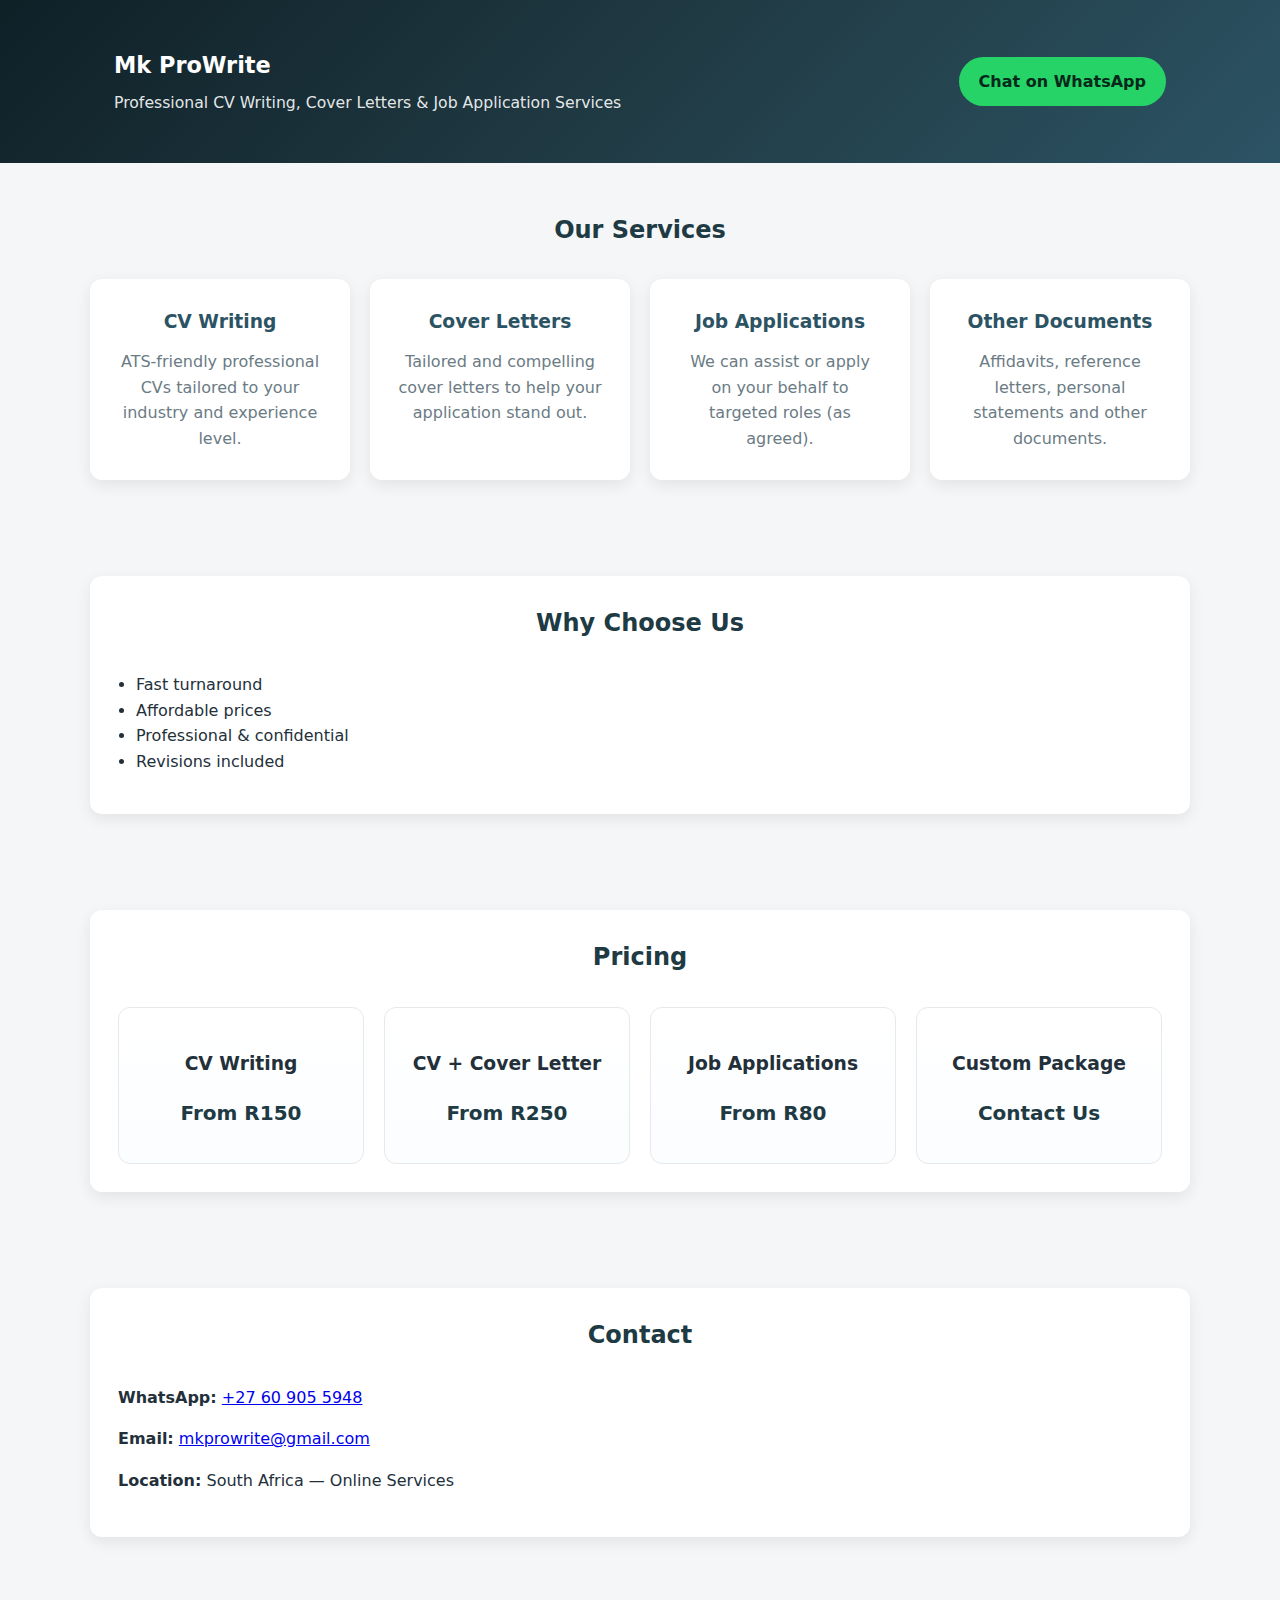
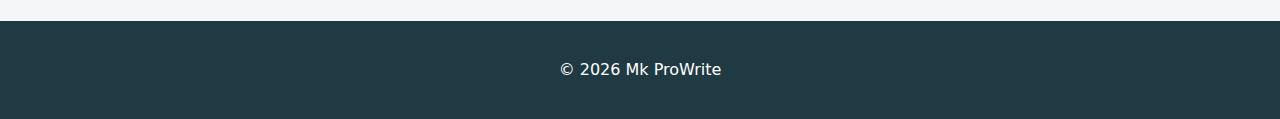
<file: index.html>
<!doctype html>
<html lang="en">
<head>
  <meta charset="utf-8" />
  <meta name="viewport" content="width=device-width, initial-scale=1" />
  <title>Mk ProWrite | Professional CV &amp; Document Services</title>
  <meta name="description" content="Mk ProWrite — Professional CV writing, cover letters and application services in South Africa. Fast turnaround, affordable pricing, revisions included." />
  <meta name="author" content="Mk ProWrite" />
  <link rel="canonical" href="https://example.com/" />

  <!-- Open Graph / Social -->
  <meta property="og:title" content="Mk ProWrite | Professional CV & Document Services" />
  <meta property="og:description" content="Professional CV writing, tailored cover letters and application services. Fast turnaround and confidential service." />
  <meta property="og:type" content="website" />
  <meta property="og:url" content="https://example.com/" />
  <meta property="og:image" content="https://example.com/og-image.jpg" />

  <link rel="stylesheet" href="styles.css" />

  <!-- Structured data (Organization) -->
  <script type="application/ld+json">
  {
    "@context": "https://schema.org",
    "@type": "ProfessionalService",
    "name": "Mk ProWrite",
    "url": "https://example.com",
    "telephone": "+27609055948",
    "description": "CV writing, cover letters and job application services",
    "address": {
      "@type": "PostalAddress",
      "addressCountry": "ZA"
    }
  }
  </script>
</head>

<body>
  <header class="site-header" role="banner">
    <div class="header-inner">
      <div class="brand-wrap">
        <h1 class="brand">Mk ProWrite</h1>
        <p class="tagline">Professional CV Writing, Cover Letters & Job Application Services</p>
      </div>
      <div class="cta-wrap">
        <!-- WhatsApp: +27 60 905 5948 — wa.me link uses international format without the plus sign -->
        <a class="btn" href="https://wa.me/27609055948" target="_blank" rel="noopener">Chat on WhatsApp</a>
      </div>
    </div>
  </header>

  <main>
    <section class="section container" aria-labelledby="services-heading">
      <h2 id="services-heading">Our Services</h2>
      <div class="services">
        <article class="card" aria-labelledby="cv-title">
          <h3 id="cv-title">CV Writing</h3>
          <p>ATS-friendly professional CVs tailored to your industry and experience level.</p>
        </article>

        <article class="card" aria-labelledby="cover-title">
          <h3 id="cover-title">Cover Letters</h3>
          <p>Tailored and compelling cover letters to help your application stand out.</p>
        </article>

        <article class="card" aria-labelledby="apply-title">
          <h3 id="apply-title">Job Applications</h3>
          <p>We can assist or apply on your behalf to targeted roles (as agreed).</p>
        </article>

        <article class="card" aria-labelledby="other-title">
          <h3 id="other-title">Other Documents</h3>
          <p>Affidavits, reference letters, personal statements and other documents.</p>
        </article>
      </div>
    </section>

    <section class="section container" aria-labelledby="why-heading">
      <div class="about">
        <h2 id="why-heading">Why Choose Us</h2>
        <ul>
          <li>Fast turnaround</li>
          <li>Affordable prices</li>
          <li>Professional & confidential</li>
          <li>Revisions included</li>
        </ul>
      </div>
    </section>

    <section class="section container" aria-labelledby="pricing-heading">
      <div class="pricing">
        <h2 id="pricing-heading">Pricing</h2>
        <div class="price-grid">
          <div class="price-card" role="region" aria-label="CV Writing price">
            <h3>CV Writing</h3>
            <p class="price">From R150</p>
          </div>

          <div class="price-card" role="region" aria-label="CV plus cover letter price">
            <h3>CV + Cover Letter</h3>
            <p class="price">From R250</p>
          </div>

          <div class="price-card" role="region" aria-label="Job applications price">
            <h3>Job Applications</h3>
            <p class="price">From R80</p>
          </div>

          <div class="price-card" role="region" aria-label="Custom package">
            <h3>Custom Package</h3>
            <p class="price">Contact Us</p>
          </div>
        </div>
      </div>
    </section>

    <section class="section container" aria-labelledby="contact-heading">
      <div class="contact">
        <h2 id="contact-heading">Contact</h2>
        <p><strong>WhatsApp:</strong> <a href="https://wa.me/27609055948" target="_blank" rel="noopener">+27 60 905 5948</a></p>
        <p><strong>Email:</strong> <a href="mailto:mkprowrite@gmail.com">mkprowrite@gmail.com</a></p>
        <p><strong>Location:</strong> South Africa — Online Services</p>
      </div>
    </section>
  </main>

  <footer class="site-footer" role="contentinfo">
    <p>&copy; <span id="year">2025</span> Mk ProWrite</p>
  </footer>

  <script>
    // Set year dynamically
    document.getElementById('year').textContent = new Date().getFullYear();
  </script>
</body>
</html>
</file>
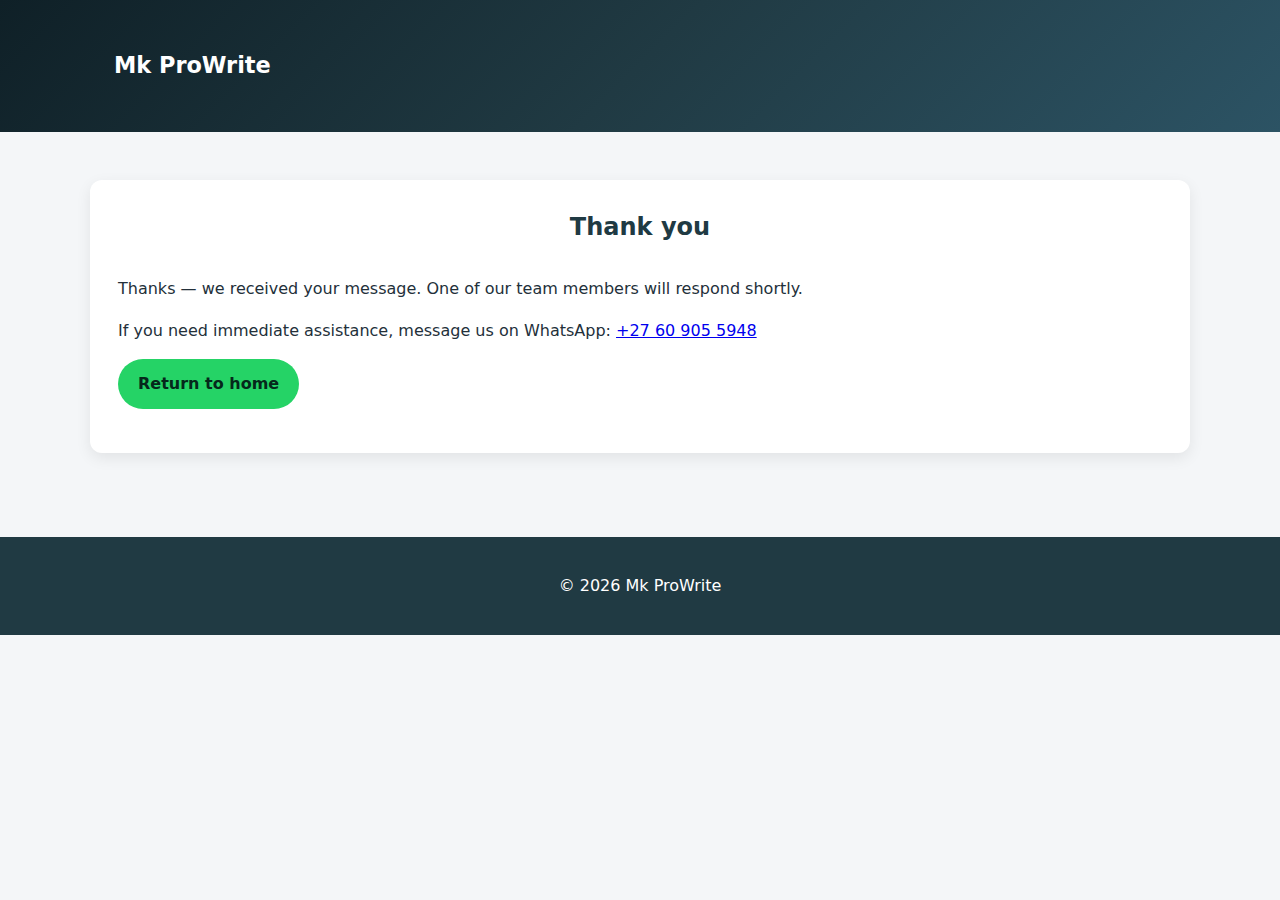
<file: thank-you.html>
<!doctype html>
<html lang="en">
<head>
  <meta charset="utf-8" />
  <meta name="viewport" content="width=device-width,initial-scale=1" />
  <title>Thank you — Mk ProWrite</title>
  <meta name="description" content="Thank you — Mk ProWrite. We received your message and will be in touch soon." />
  <link rel="stylesheet" href="styles.css" />
</head>
<body>
  <header class="site-header" role="banner">
    <div class="header-inner">
      <div class="brand-wrap">
        <h1 class="brand">Mk ProWrite</h1>
      </div>
    </div>
  </header>

  <main class="section container" style="padding-top:48px;">
    <section class="contact" aria-labelledby="thank-heading">
      <h2 id="thank-heading">Thank you</h2>
      <p>Thanks — we received your message. One of our team members will respond shortly.</p>
      <p>If you need immediate assistance, message us on WhatsApp: <a href="https://wa.me/27609055948" target="_blank" rel="noopener">+27 60 905 5948</a></p>
      <p><a class="btn" href="index.html">Return to home</a></p>
    </section>
  </main>

  <footer class="site-footer" role="contentinfo">
    <p>&copy; <span id="year">2025</span> Mk ProWrite</p>
  </footer>

  <script>
    // Ensure footer year still updates if opened directly
    try { document.getElementById('year').textContent = new Date().getFullYear(); } catch(e){}
  </script>
</body>
</html>
</file>
<file: styles.css>
/* Mk ProWrite — styles.css */
:root{
  --bg: #f4f6f8;
  --header-gradient-start: #0f2027;
  --header-gradient-mid: #203a43;
  --header-gradient-end: #2c5364;
  --accent: #25d366;
  --muted: #6b7b84;
  --card-bg: #ffffff;
  --radius: 12px;
  --container-w: 1100px;
  --shadow: 0 5px 15px rgba(0,0,0,0.08);
  --text: #23303a;
  font-family: "Inter", system-ui, -apple-system, "Segoe UI", Roboto, "Helvetica Neue", Arial;
}

*{box-sizing:border-box}
html,body{height:100%}
body{
  margin:0;
  background:var(--bg);
  color:var(--text);
  line-height:1.6;
  -webkit-font-smoothing:antialiased;
  -moz-osx-font-smoothing:grayscale;
}

.container{max-width:var(--container-w);margin:0 auto;padding:24px}

/* Header */
.site-header{background:linear-gradient(135deg,var(--header-gradient-start),var(--header-gradient-mid),var(--header-gradient-end));color:#fff;padding:48px 0}
.header-inner{display:flex;align-items:center;justify-content:space-between;gap:16px;max-width:var(--container-w);margin:0 auto;padding:0 24px}
.brand{margin:0;font-size:1.4rem}
.tagline{margin:6px 0 0;color:rgba(255,255,255,0.9);font-size:0.98rem}
.btn{display:inline-block;background:var(--accent);color:#05281b;padding:12px 20px;border-radius:30px;text-decoration:none;font-weight:700;border:0}

/* Sections */
.section{padding:48px 0}
h2{text-align:center;margin:0 0 30px;color:var(--header-gradient-mid)}
.services{display:grid;grid-template-columns:repeat(auto-fit,minmax(240px,1fr));gap:20px}
.card{background:var(--card-bg);padding:28px;border-radius:var(--radius);box-shadow:var(--shadow);text-align:center}
.card h3{margin:0 0 12px;color:var(--header-gradient-end)}
.card p{margin:0;color:var(--muted)}

/* About / Pricing / Contact */
.about, .pricing, .contact{background:var(--card-bg);padding:28px;border-radius:var(--radius);box-shadow:var(--shadow)}
ul{padding-left:18px;margin:12px 0}
.price-grid{display:grid;grid-template-columns:repeat(auto-fit,minmax(220px,1fr));gap:20px;margin-top:18px}
.price-card{border:1px solid #e6e9eb;border-radius:12px;padding:22px;text-align:center;background:linear-gradient(180deg,#ffffff,#fbfdff)}
.price{font-size:1.25rem;font-weight:700;margin:12px 0;color:var(--header-gradient-mid)}

/* Footer */
.site-footer{background:var(--header-gradient-mid);color:#fff;text-align:center;padding:20px 10px;margin-top:36px}

/* Responsive */
@media (max-width:800px){
  .header-inner{flex-direction:column;align-items:flex-start;padding:16px}
  .cta-wrap{align-self:stretch}
  .brand{font-size:1.25rem}
}
</file>
